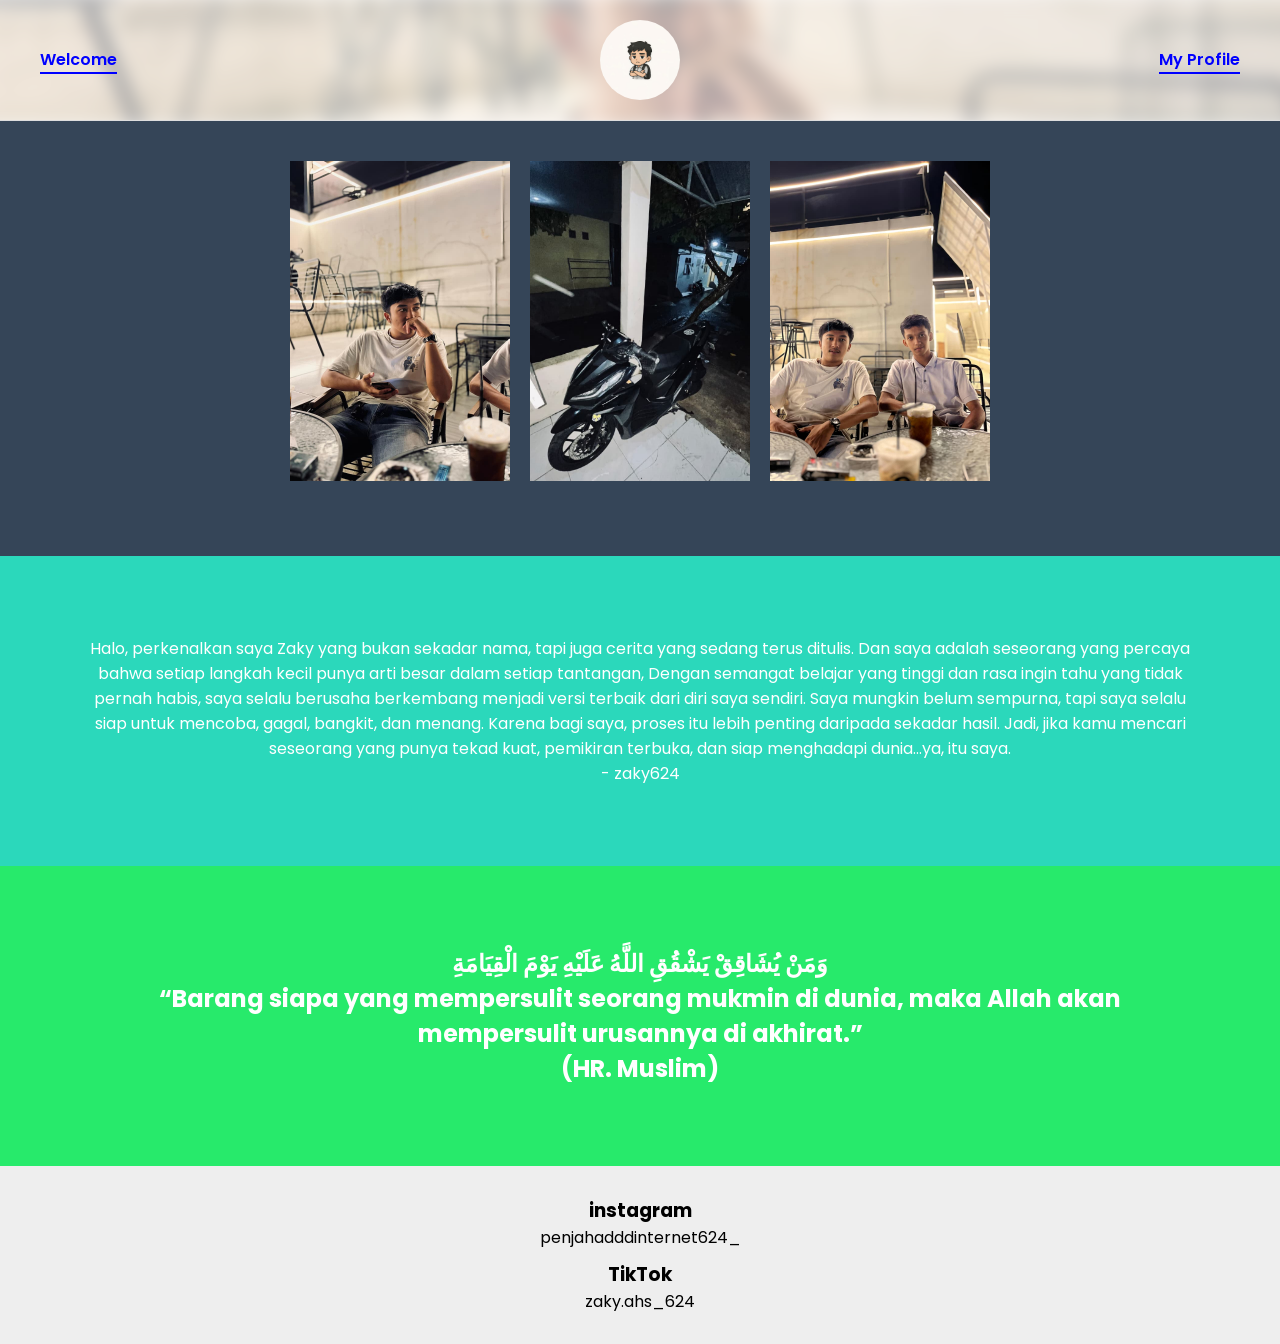
<file: index.html>
<!DOCTYPE html>
<html lang="en">
<head>
<meta charset="UTF-8">
<meta name="viewport" content="width=device-width, initial-scale=1.0">

<title>Amacie Design Studio</title>

<!-- GOOGLE FONT -->
<link href="https://fonts.googleapis.com/css2?family=Poppins:wght@300;400;600;700&display=swap" rel="stylesheet">

<link rel="stylesheet" href="style.css">
</head>
<body>

<header class="navbar">

    <div class="nav-left">
    <a class="active"> Welcome </a>
</div>

    <div class="nav-logo">
        <img src="prof.jpeg">
    </div>

    <div class="nav-right">
    <a class="profile-link">My Profile</a>
</div>

</header>

<!-- GALLERY -->
<section class="gallery">

    <div class="item">
        <img src="ky.jpeg">
        <style>
            p {
                text-align: center;
            }
        </style>
        <p class="caption"> MySelf </p>
    </div>

    <div class="item">
        <img src="za.jpeg">
        <style>
            p {
                text-align: center;
            }
        </style>
        <p class="caption"> My Motorbike </p>
    </div>

    <div class="item">
        <img src="cs.jpeg">
        <style>
            p {
                text-align: center;
            }
        </style>
        <p class="caption"> My Friend </p>
    </div>

</section>

<!-- QUOTE -->
<section class="quote fade-in">
    <p>
       Halo, perkenalkan saya Zaky yang bukan sekadar nama, tapi juga cerita yang sedang terus ditulis.
Dan saya adalah seseorang yang percaya bahwa setiap langkah kecil punya arti besar dalam setiap tantangan,
Dengan semangat belajar yang tinggi dan rasa ingin tahu yang tidak pernah habis, saya selalu berusaha berkembang menjadi versi terbaik dari diri saya sendiri.
Saya mungkin belum sempurna, tapi saya selalu siap untuk mencoba, gagal, bangkit, dan menang. Karena bagi saya, proses itu lebih penting daripada 
sekadar hasil. Jadi, jika kamu mencari seseorang yang punya tekad kuat, pemikiran terbuka, dan siap menghadapi dunia...ya, itu saya.    
</p>
    - zaky624
</section>

<!-- COLLECTION -->
<section class="collection fade-in">
    <h1> وَمَنْ يُشَاقِقْ يَشْقُقِ اللَّهُ عَلَيْهِ يَوْمَ الْقِيَامَةِ </h1>
    <h2> “Barang siapa yang mempersulit seorang mukmin di dunia,
        maka Allah akan mempersulit urusannya di akhirat.” </h2>
        <h2> (HR. Muslim)</h2>
</section>

<!-- FOOTER -->
<footer>
    <div>
        <h3> instagram </h3>
        <p> penjahadddinternet624_ </p>
    </div>

    <div>
        <h3> TikTok </h3>
        <p> zaky.ahs_624 </p>
    </div>
</footer>

<script src="script.js"></script>
</body>
</html>
</file>
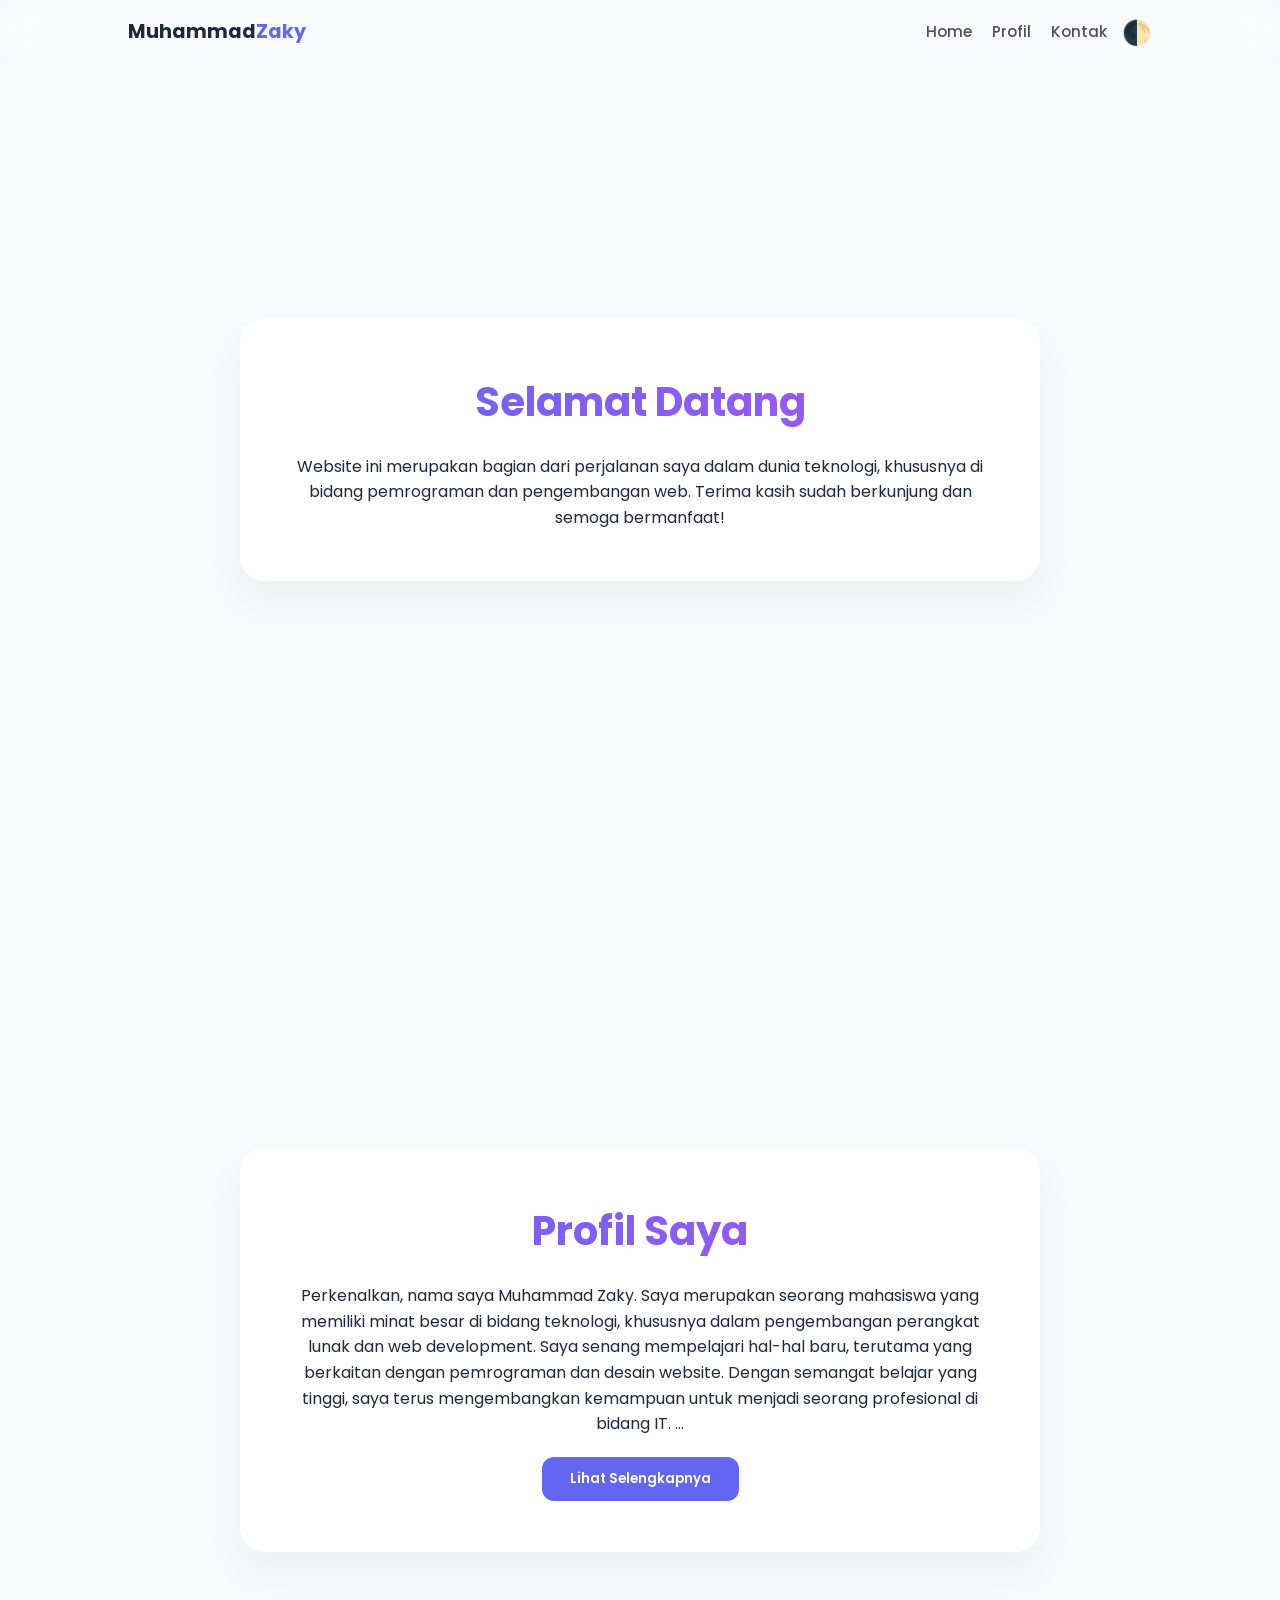
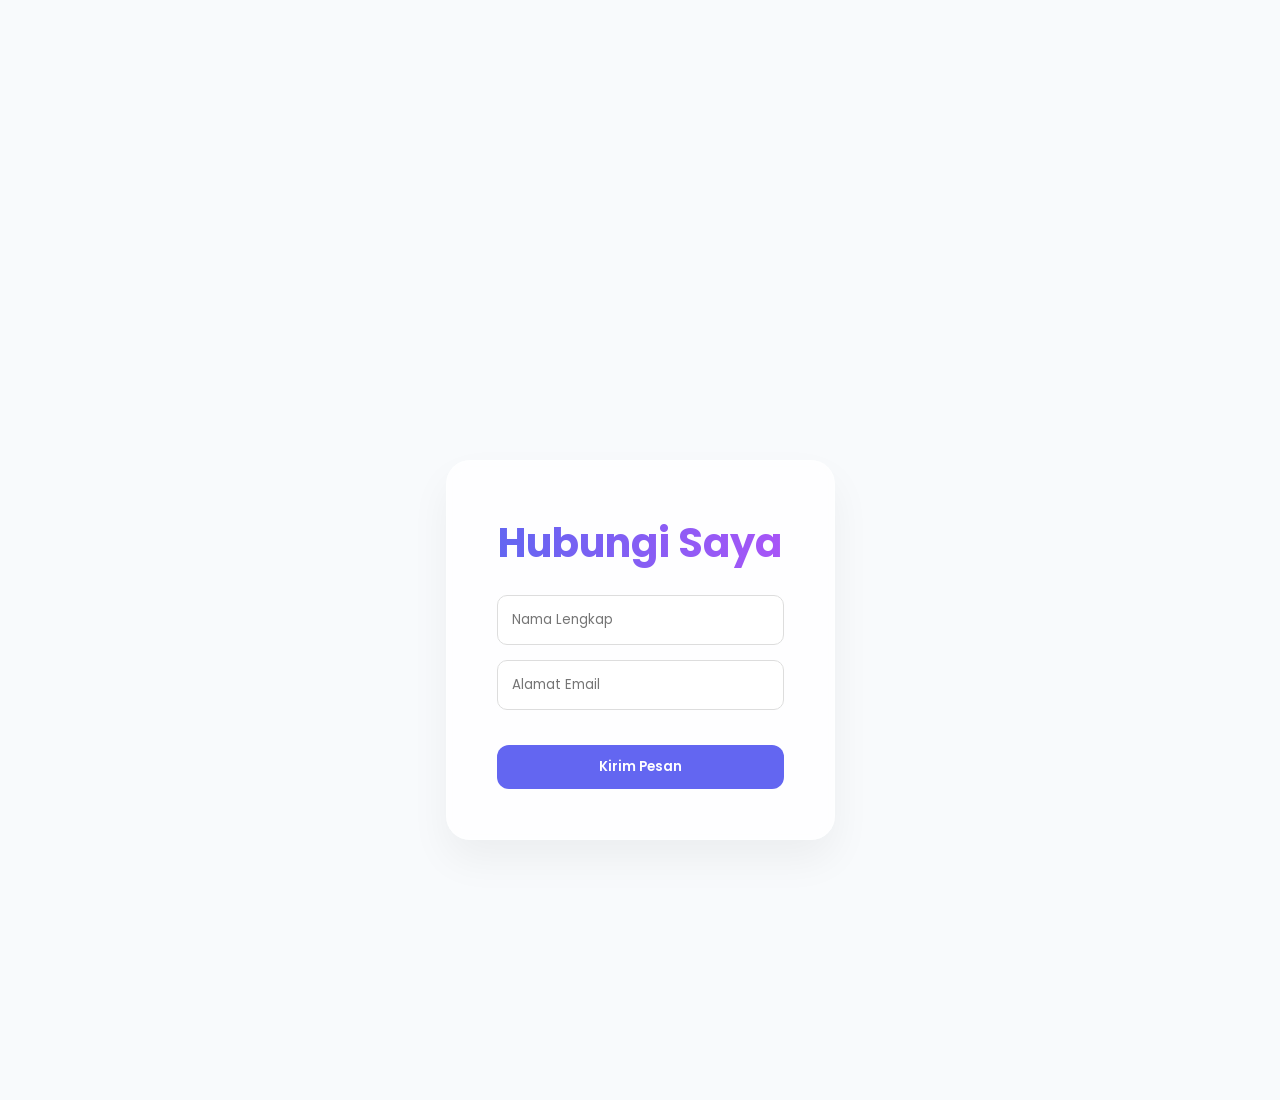
<file: muhammadzaky.html>
<!DOCTYPE html>
<html lang="id">
<head>
<meta charset="UTF-8">
<meta name="viewport" content="width=device-width, initial-scale=1.0">
<title>Profil Mahasiswa Keren - Jarak Perbaikan</title>
<link href="https://fonts.googleapis.com/css2?family=Poppins:wght@300;400;600;700&display=swap" rel="stylesheet">
<style>
  :root {
    --primary: #6366f1;
    --secondary: #a855f7;
    --bg-light: #f8fafc;
    --bg-dark: #0f172a;
    --card-light: rgba(255, 255, 255, 0.8);
    --card-dark: rgba(30, 41, 59, 0.8);
    --text-light: #1e293b;
    --text-dark: #f1f5f9;
  }

  * { margin: 0; padding: 0; box-sizing: border-box; font-family: 'Poppins', sans-serif; }
  body { background-color: var(--bg-light); color: var(--text-light); transition: 0.4s; line-height: 1.6; }
  body.dark-mode { background-color: var(--bg-dark); color: var(--text-dark); }
  nav { position: fixed; top: 0; width: 100%; padding: 15px 10%; display: flex; justify-content: space-between; align-items: center; background: rgba(255, 255, 255, 0.1); backdrop-filter: blur(15px); z-index: 1000; border-bottom: 1px solid rgba(255, 255, 255, 0.1); }
  .nav-links { display: flex; align-items: center; }
  .nav-links a { text-decoration: none; color: inherit; margin-left: 20px; font-weight: 500; font-size: 0.95rem; transition: 0.3s; opacity: 0.8; }
  .nav-links a:hover { color: var(--primary); opacity: 1; }
  section { min-height: 100vh; display: flex; flex-direction: column; justify-content: center; align-items: center; padding: 100px 20px; text-align: center; opacity: 0; transform: translateY(30px); transition: 0.8s ease-out; }
  section.show { opacity: 1; transform: translateY(0); }
  .container { max-width: 800px; background: var(--card-light); padding: 50px; border-radius: 24px; box-shadow: 0 20px 40px rgba(0,0,0,0.05); border: 1px solid rgba(255, 255, 255, 0.3); backdrop-filter: blur(10px); }
  .dark-mode .container { background: var(--card-dark); border: 1px solid rgba(255, 255, 255, 0.05); box-shadow: 0 20px 40px rgba(0,0,0,0.3); }
  h2 { font-weight: 700; font-size: 2.5rem; margin-bottom: 20px; background: linear-gradient(to right, var(--primary), var(--secondary)); -webkit-background-clip: text; -webkit-text-fill-color: transparent; }
  button { padding: 12px 28px; border: none; border-radius: 12px; background: var(--primary); color: white; font-weight: 600; cursor: pointer; transition: 0.3s; margin-top: 20px; }
  button:hover { transform: translateY(-3px); box-shadow: 0 10px 20px rgba(99, 102, 241, 0.3); filter: brightness(1.1); }
  .mode-toggle { background: transparent; font-size: 1.5rem; padding: 0; margin: 0; }
  .mode-toggle:hover { box-shadow: none; transform: rotate(15deg); }
  form { display: flex; flex-direction: column; gap: 15px; margin-top: 20px; width: 100%; max-width: 400px; margin-inline: auto; }
  input { padding: 14px; border-radius: 10px; border: 1px solid #ddd; outline: none; transition: 0.3s; }
  input:focus { border-color: var(--primary); box-shadow: 0 0 0 4px rgba(99, 102, 241, 0.1); }
  #moreText { display: none; }
</style>
</head>
<body>

<nav>
  <div style="font-weight: 700; font-size: 1.2rem;">Muhammad<span style="color: var(--primary);">Zaky</span></div>
  <div class="nav-links">
    <a href="#home">Home</a>
    <a href="#profil">Profil</a>
    <a href="#kontak" style="margin-right: 15px;">Kontak</a>
    <button class="mode-toggle" onclick="toggleDarkMode()">🌓</button>
  </div>
</nav>

<section id="home">
  <div class="container">
    <h2>Selamat Datang</h2>
    <p>Website ini merupakan bagian dari perjalanan saya dalam dunia teknologi, khususnya di bidang pemrograman dan pengembangan web. Terima kasih sudah berkunjung dan semoga bermanfaat!</p>
  </div>
</section>

<section id="profil">
  <div class="container">
    <h2>Profil Saya</h2>
    <p>
      Perkenalkan, nama saya Muhammad Zaky. Saya merupakan seorang mahasiswa
      yang memiliki minat besar di bidang teknologi, khususnya dalam pengembangan perangkat lunak dan web development.

      Saya senang mempelajari hal-hal baru, terutama yang berkaitan dengan 
      pemrograman dan desain website. Dengan semangat belajar yang tinggi, saya 
      terus mengembangkan kemampuan untuk menjadi seorang profesional di bidang IT.
      <span id="dots">...</span>
      <span id="moreText">
        Saya sangat menyukai eksplorasi JavaScript dan desain UI/UX untuk menciptakan pengalaman pengguna yang luar biasa.
      </span>
    </p>
    <button onclick="toggleText()" id="btnText">Lihat Selengkapnya</button>
  </div>
</section>

<section id="kontak">
  <div class="container">
    <h2>Hubungi Saya</h2>
    <form onsubmit="return validasiForm()">
      <input type="text" id="nama" placeholder="Nama Lengkap" required>
      <input type="email" id="email" placeholder="Alamat Email" required>
      <button type="submit">Kirim Pesan</button>
    </form>
  </div>
</section>

<script>
  function toggleDarkMode() { document.body.classList.toggle("dark-mode"); }
  function toggleText() {
    let moreText = document.getElementById("moreText");
    let dots = document.getElementById("dots");
    let btnText = document.getElementById("btnText");
    if (moreText.style.display === "inline") { moreText.style.display = "none"; dots.style.display = "inline"; btnText.innerText = "Lihat Selengkapnya"; }
    else { moreText.style.display = "inline"; dots.style.display = "none"; btnText.innerText = "Sembunyikan"; }
  }
  function validasiForm() { alert("Halo " + document.getElementById("nama").value + ", pesan kamu berhasil dikirim!"); return false; }
  const observer = new IntersectionObserver((entries) => { entries.forEach(entry => { if (entry.isIntersecting) entry.target.classList.add("show"); }); }, { threshold: 0.2 });
  document.querySelectorAll("section").forEach(section => observer.observe(section));
</script>
</body>
</html>
</file>
<file: style.css>
* {
    margin: 0;
    padding: 0;
    box-sizing: border-box;
    font-family: 'Poppins', sans-serif;
}

.navbar {
    position: relative;
    display: grid;
    grid-template-columns: 1fr auto 1fr;
    align-items: center;
    padding: 20px 40px;
    overflow: hidden;
}

.navbar::before {
    content: "";
    position: absolute;
    top: 0;
    left: 0;
    right: 0;
    bottom: 0;

    background: url("ky.jpeg") center/cover no-repeat;

    filter: blur(8px);
    transform: scale(1.1);

    z-index: -1;
}

.navbar::after {
    content: "";
    position: absolute;
    top: 0;
    left: 0;
    right: 0;
    bottom: 0;

    background: rgba(255,255,255,0.6);

    z-index: -1;
}

/* kiri */
.nav-left {
    display: flex;
    gap: 20px;
}

/* tengah */
.nav-logo {
    text-align: center;
}

.nav-logo img {
    width: 80px;
    border-radius: 50%;
}

/* kanan */
.nav-right {
    display: flex;
    gap: 20px;
    justify-content: flex-end;
}

.navbar {
    border-bottom: 1px solid #ddd;

}

/* style umum menu */
.nav-left a,
.nav-right a {
    text-decoration: none;
    color: blue;
    font-weight: 600;
}

/* style Home (active) */
.nav-left a.active {
    color: blue;
    border-bottom: 2px solid blue;
}

/* style My Profile dibuat sama seperti Home */
.profile-link {
    color: blue;
    border-bottom: 2px solid blue;
}

/* LOGO */
.nav-logo {
    display: flex;
    justify-content: center;
    align-items: center;

}

.nav-logo img {
    width: 80px;
    height: 80px;        /* wajib sama dengan width */
    border-radius: 50%;
    object-fit: cover;   /* supaya gambar tidak gepeng */

}

/* DROPDOWN */
.dropdown {
    position: relative;
}

.dropdown-menu {
    display: none;
    position: absolute;
    background: white;
    top: 30px;
    padding: 10px;
    box-shadow: 0 5px 15px rgba(0,0,0,0.2);
}

.dropdown-menu a {
    display: block;
    padding: 5px 10px;
}

.dropdown:hover .dropdown-menu {
    display: block;
}

/* GALLERY */
.gallery {
    display: flex;
    justify-content: center;
    gap: 20px;
    background: #354558;
    padding: 40px;
}

.gallery img {
    width: 220px;
    height: 320px;
    object-fit: cover;
    transition: 0.3s;
}

.gallery img:hover {
    transform: scale(1.05);
}

/* QUOTE */
.quote {
    text-align: center;
    padding: 80px;
    background: #2bd8bb;
    color: white;
}

.quote span {
    font-weight: 700;
}

button {
    margin-top: 20px;
    padding: 12px 25px;
    border-radius: 25px;
    border: none;
    cursor: pointer;
    transition: 0.3s;
}

button:hover {
    transform: scale(1.05);
}

/* COLLECTION */
.collection {
    background: #27ea6b;
    color: white;
    text-align: center;
    padding: 80px;
}

/* FOOTER */
footer {
    display: flex;
    flex-direction: column;     /* jadi ke bawah */
    align-items: center;        /* tengah horizontal */
    text-align: center;         /* teks rata tengah */
    gap: 10px;
    padding: 30px;
    background: #eee;
}

/* ANIMATION */
.fade-in {
    opacity: 0;
    transform: translateY(50px);
    transition: 1s;
}

.fade-in.show {
    opacity: 1;
    transform: translateY(0);
}

/* RESPONSIVE */
@media(max-width: 768px) {

    .navbar {
        flex-direction: column;
        gap: 10px;
    }

    .nav-logo {
        position: static;
        transform: none;
    }

    .gallery {
        flex-direction: column;
        align-items: center;
    }
}

.profile {
    font-weight: 600;
    padding: 8px 18px;
    border-radius: 20px;
    background: #0000ff;
    color: white;
    text-decoration: none;
    transition: 0.3s;
}

.profile:hover {
    background: #0000ff;
    transform: scale(1.05);
}
.item {
    display: flex;
    flex-direction: column;
    align-items: center; /* ini bikin tengah */
}

.caption {
    margin-top: 10px;
    color: white;
    text-align: center;

    font-family: 'Poppins', sans-serif;
    font-weight: 500;

    opacity: 0;
    transform: translateY(15px);
    transition: 0.4s ease;
}

.item:hover .caption {
    opacity: 1;
    transform: translateY(0);
    transition-delay: 0.1s;
}
.caption {
    font-family: 'Poppins', sans-serif;
    font-weight: 600;
    letter-spacing: 1px;
}
</file>
